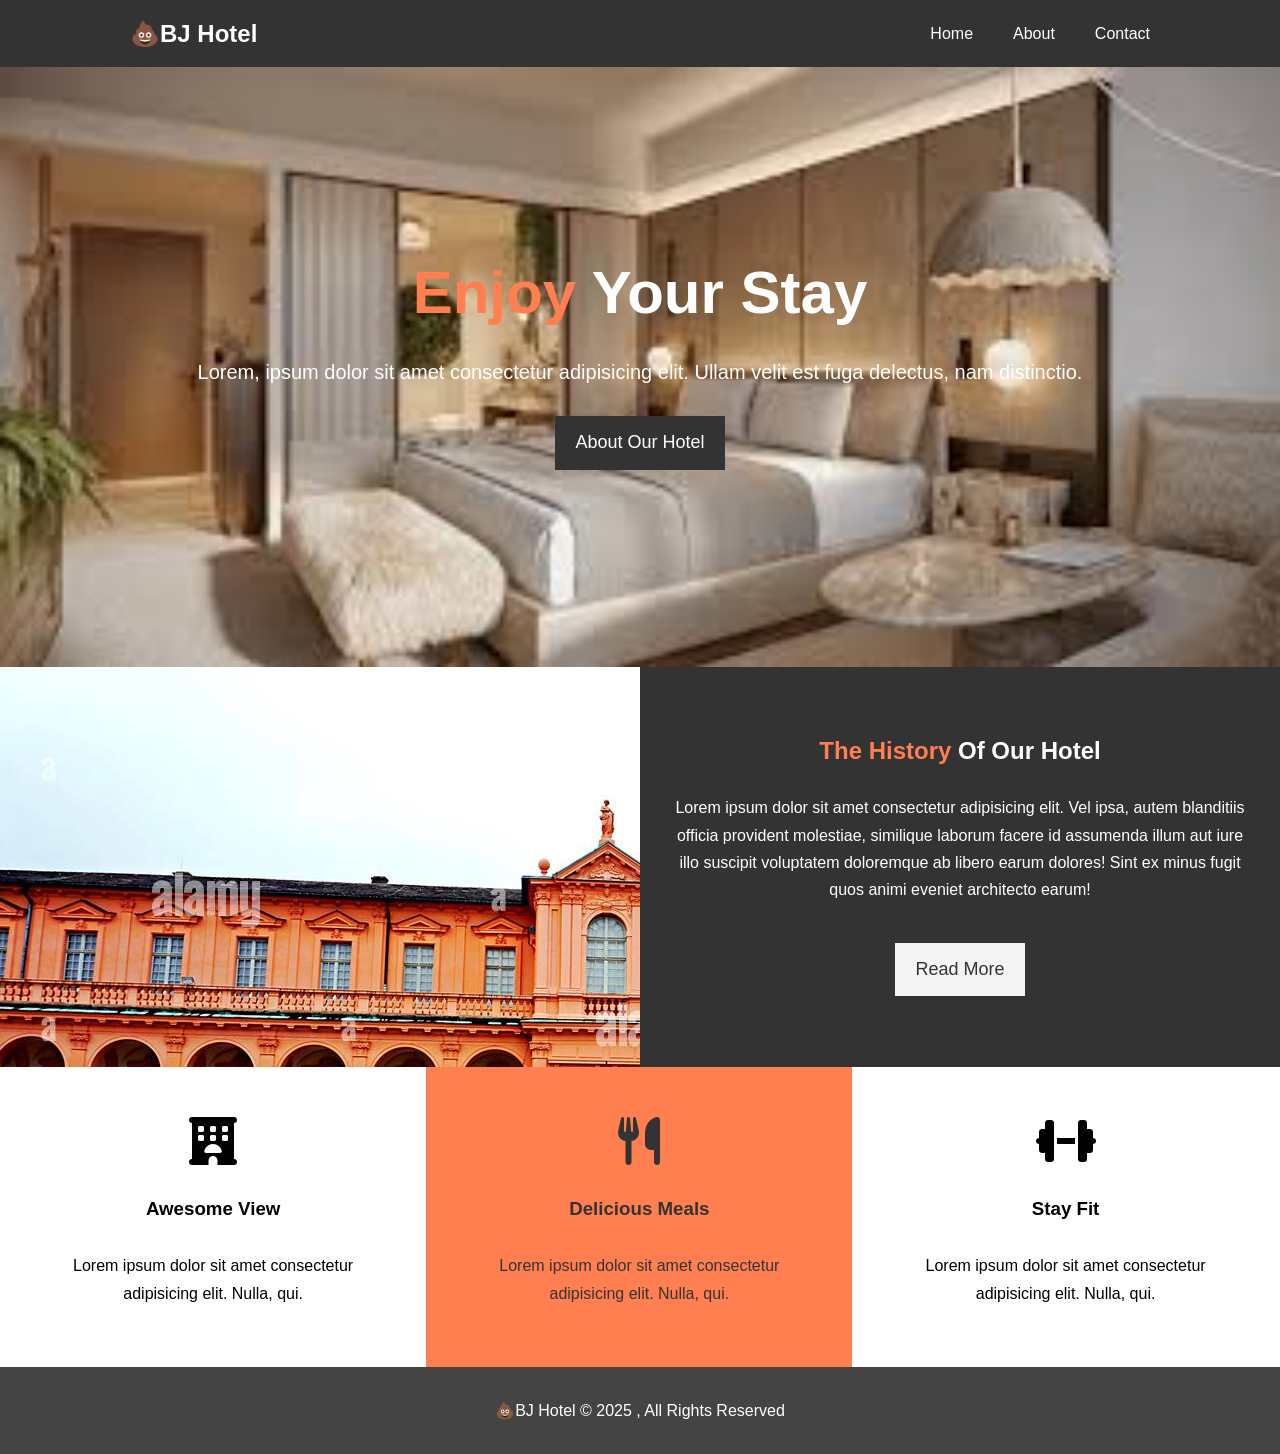
<file: index.html>
<!DOCTYPE html>
<html lang="en">
<head>
    <meta charset="UTF-8">
    <meta name="viewport" content="width=device-width, initial-scale=1.0">
    <meta name="description" content="WElcome to the Most Extraordinary hotel in Accra">

    <meta name="keywords" content="hotel,Accra Best Hotel , Best 5 Star Hotel">
    <!-- <link rel="stylesheet" href="https://use.fontawesome.com/releases/v5.6.1/css/all.css"intergrity="sha384-gfdkjb5BdAXd+lj+gudLWI+BXq4IuLW5IT+breZEZsLFm++aCMlF1V92rMkPaX4PP" crossorigin="anonymous"> -->
    <link rel="stylesheet" href="https://cdnjs.cloudflare.com/ajax/libs/font-awesome/6.4.0/css/all.min.css">


    <link rel="stylesheet" href="./css/style.css">

    <title> BlaqDev Hotel</title>
</head>
<body>
    <header>
        <nav id="navbar">
            <div class="container">
              <h1 class="logo"><a href="index.html">💩BJ Hotel</a></h1>

            <ul>
            <li><a class="current" href="index.html">Home</a></li>
            <li><a href="about.html">About</a></li>
            <li><a href="contact.html">Contact</a></li>
             </ul>
            </div>
        </nav>


        <div id="showcase">
         <div class="container">
            <div class="showcase-content">
                <h1> <span class="text-primary">Enjoy</span> Your Stay</h1>
                   <p class="lead">Lorem, ipsum dolor sit amet consectetur adipisicing elit. Ullam velit est fuga delectus, nam distinctio.</p>

                   <a class="btn" href="about.html">About Our Hotel</a>


            </div>


         </div>

        </div>
    </header>

    <section id="home-info" class="bg-dark"> 
     <div class="info-img"></div>    
     <div class="info-content">

        <h2><span class="text-primary">The History </span>Of Our Hotel</h2>
        
        <p>Lorem ipsum dolor sit amet consectetur adipisicing elit. Vel ipsa, autem blanditiis officia provident molestiae, similique laborum facere id assumenda illum aut iure illo suscipit voluptatem doloremque ab libero earum dolores! Sint ex minus fugit quos animi eveniet architecto earum!</p>

        <a href="about.html" class="btn btn-light">Read More</a>
     </div>
    </section>

    <section id="features">
   <div class="box bg-light">
    <i class="fa-solid fa-hotel fa-3x" ></i>
    <h3>Awesome View</h3>
    <p>Lorem ipsum dolor sit amet consectetur adipisicing elit. Nulla, qui.</p>
   </div>
   <div class="box bg-primary">
    <i class="fa-solid fa-utensils fa-3x" ></i><h3>Delicious Meals</h3>
    <p>Lorem ipsum dolor sit amet consectetur adipisicing elit. Nulla, qui.</p></div>
   <div class="box bg-light"><i class="fa-solid fa-dumbbell fa-3x" > 
   </i><h3> Stay Fit</h3>
    <p>Lorem ipsum dolor sit amet consectetur adipisicing elit. Nulla, qui.</p></div>


    </section>

    <div class="clr"></div>

    <footer id="main-footer">
     <p>💩BJ Hotel &copy; 2025 , All Rights Reserved</p>


    </footer>
     
</body>
</html>
</file>
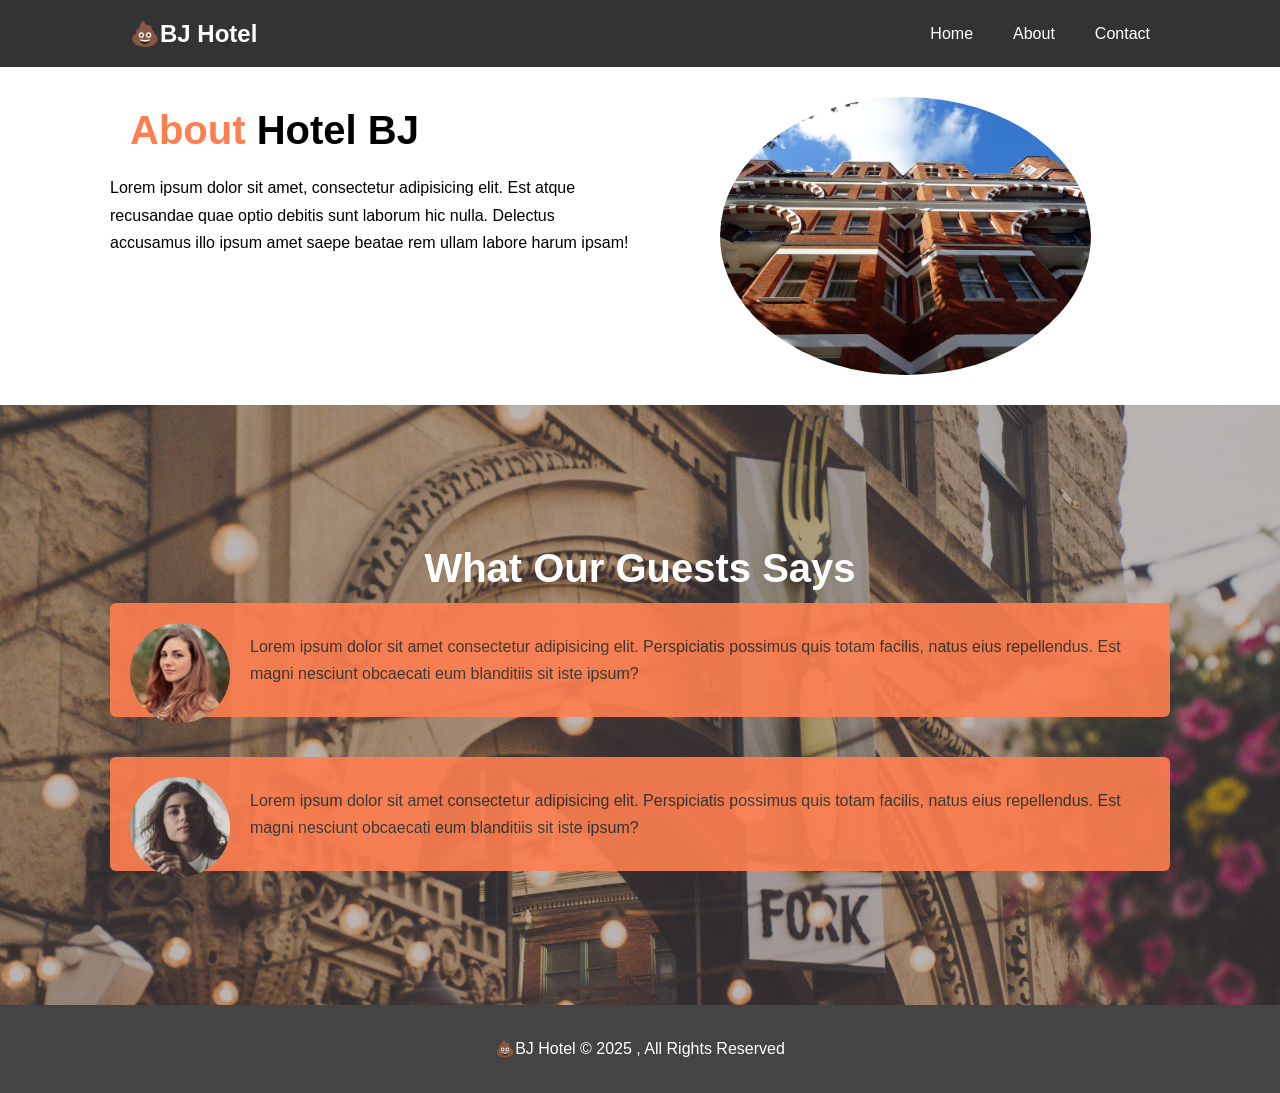
<file: about.html>
<!DOCTYPE html>
<html lang="en">
<head>
    <meta charset="UTF-8">
    <meta name="viewport" content="width=device-width, initial-scale=1.0">
    <meta name="description" content="WElcome to the Most Extraordinary hotel in Accra">

    <meta name="keywords" content="hotel,Accra Best Hotel , Best 5 Star Hotel">
    <!-- <link rel="stylesheet" href="https://use.fontawesome.com/releases/v5.6.1/css/all.css"intergrity="sha384-gfdkjb5BdAXd+lj+gudLWI+BXq4IuLW5IT+breZEZsLFm++aCMlF1V92rMkPaX4PP" crossorigin="anonymous"> -->
    <!-- <link rel="stylesheet" href="https://cdnjs.cloudflare.com/ajax/libs/font-awesome/6.4.0/css/all.min.css"> -->


    <link rel="stylesheet" href="./css/style.css">

    <title>About BlaqDev </title>
</head>
<body>
    <header>
        <nav id="navbar">
            <div class="container">
              <h1 class="logo"><a href="index.html">💩BJ Hotel</a></h1>

            <ul>
            <li><a href="index.html">Home</a></li>
            <li><a class="current"href="about.html">About</a></li>
            <li><a href="contact.html">Contact</a></li>
             </ul>
            </div>
        </nav>

    <div class="clr"></div>


    <section id="about-info" class="bg-light py-3">
    <div class="container">
      <div class="info-left">
    <h3 class="l-heading"><span class="text-primary">About </span>Hotel BJ</h3>
    <p>
        Lorem ipsum dolor sit amet, consectetur adipisicing elit. Est atque recusandae quae optio debitis sunt laborum hic nulla. Delectus accusamus illo ipsum amet saepe beatae rem ullam labore harum ipsam!
    </p>

      </div>

      <div class="info-right">

        <img src="./images/photo-2.jpg" alt="">

      </div>
    </div>
    </section>

    <div class="clr"></div>


  <section id="testimonials" class="py-3">
    <div class="container">
      <h2 class="l-heading">What Our Guests Says</h2>
      <div class="testimonial bg-primary">
        <img src="./images/person-1.jpg" alt="Giannissa">
        <p>Lorem ipsum dolor sit amet consectetur adipisicing elit. Perspiciatis possimus quis totam facilis, natus eius repellendus. Est magni nesciunt obcaecati eum blanditiis sit iste ipsum?</p>
      </div>
      <div class="testimonial bg-primary">
        <img src="./images/person-2.jpg" alt="Nerissa">
        <p>Lorem ipsum dolor sit amet consectetur adipisicing elit. Perspiciatis possimus quis totam facilis, natus eius repellendus. Est magni nesciunt obcaecati eum blanditiis sit iste ipsum?</p>
      </div>
    </div>
  </section>



    <footer id="main-footer">
     <p>💩BJ Hotel &copy; 2025 , All Rights Reserved</p>


    </footer>
     
</body>
</html>
</file>
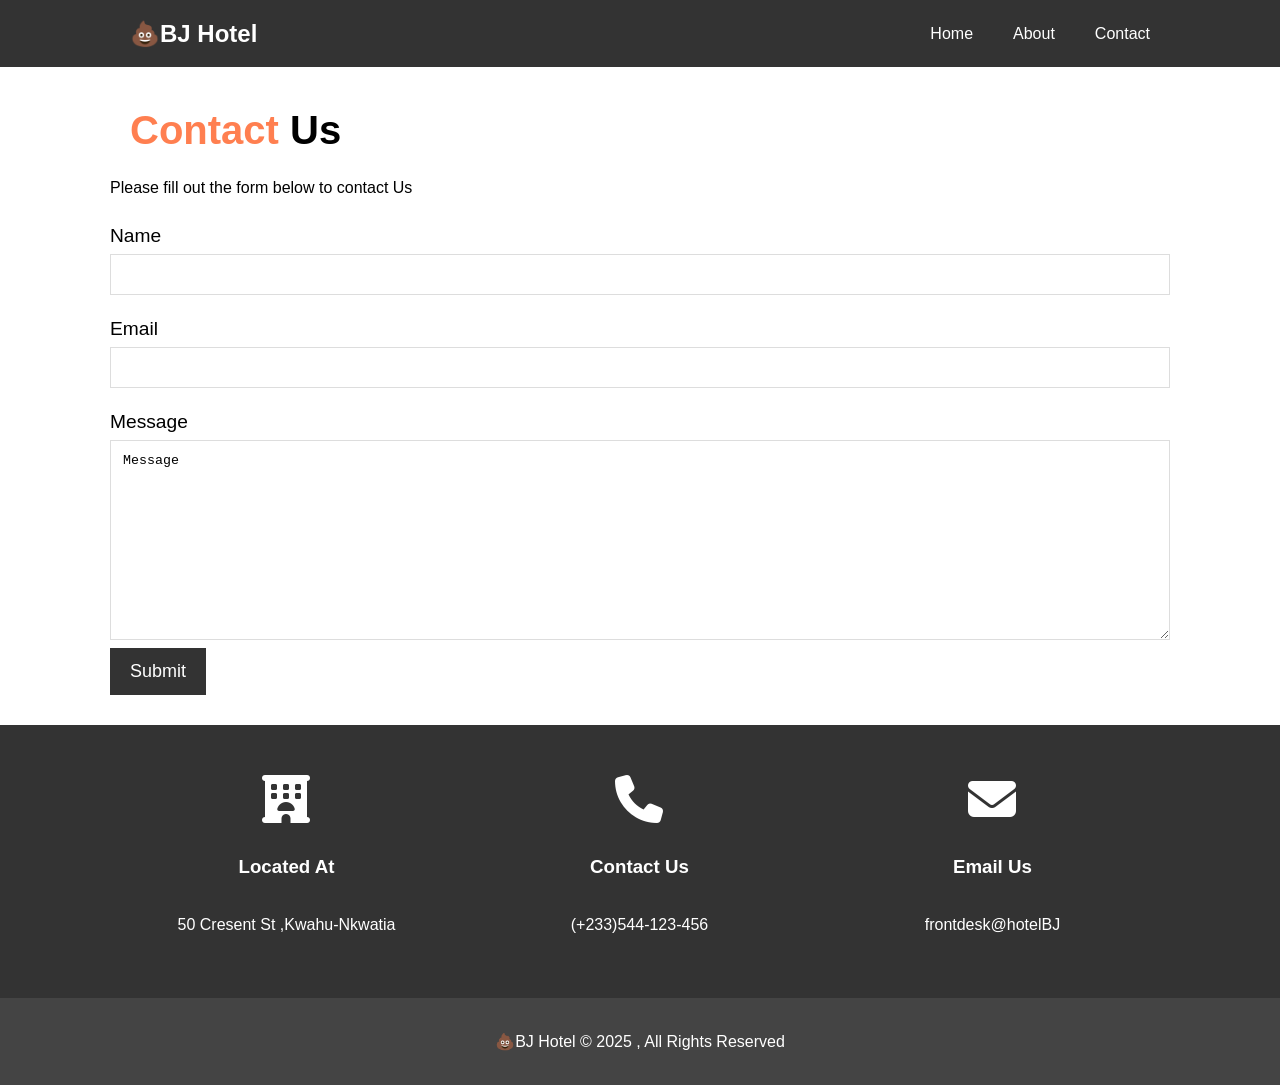
<file: contact.html>
<!DOCTYPE html>
<html lang="en">
<head>
    <meta charset="UTF-8">
    <meta name="viewport" content="width=device-width, initial-scale=1.0">
    <meta name="description" content="WElcome to the Most Extraordinary hotel in Accra">

    <meta name="keywords" content="hotel,Accra Best Hotel , Best 5 Star Hotel">
    <!-- <link rel="stylesheet" href="https://use.fontawesome.com/releases/v5.6.1/css/all.css"intergrity="sha384-gfdkjb5BdAXd+lj+gudLWI+BXq4IuLW5IT+breZEZsLFm++aCMlF1V92rMkPaX4PP" crossorigin="anonymous"> -->
    <link rel="stylesheet" href="https://cdnjs.cloudflare.com/ajax/libs/font-awesome/6.4.0/css/all.min.css">
    <link rel="stylesheet" href="./css/style.css">

    <title>Contact Us</title>
</head>
<body>
    <header>
        <nav id="navbar">
            <div class="container">
              <h1 class="logo"><a href="index.html">💩BJ Hotel</a></h1>

            <ul>
            <li><a href="index.html">Home</a></li>
            <li><a href="about.html">About</a></li>
            <li><a class="current" href="contact.html">Contact</a></li>
             </ul>
            </div>
        </nav>

    <div class="clr"></div>
    </header>

    <section id="contact-form" class="py-3">
        <div class="container">
            <h1 class="l-heading"> <span class="text-primary">Contact</span> Us
            </h1>
            <p>
                Please fill out the form below to contact Us
            </p>

            <form action="process.php">
                <div class="form-group">
                    <label for="name" >Name </label>
                    <input type="text" name="name" id="name">
                </div>
                <div class="form-group">
                    <label for="email">Email </label>
                    <input type="email" name="email" id="email">
                </div>
                <div class="form-group">
                <label for="message">Message </label>
                <textarea name="message" id="message">Message</textarea>
                </div>
                <button type="submit" class="btn">Submit</button>
            </form>
        </div>
    </section>

    <section id="contact-info" class="bg-dark">
        <div class="container">

            <div class="box ">
                <i class="fa-solid fa-hotel fa-3x" ></i>
                <h3>Located At</h3>
                <p>50 Cresent St ,Kwahu-Nkwatia </p>
               </div>
               <div class="box ">
                <i class="fa-solid fa-phone fa-3x" ></i><h3>Contact Us</h3>
                <p>(+233)544-123-456</p></div>
               <div class="box "><i class="fa-solid fa-envelope fa-3x" > 
               </i><h3> Email Us</h3>
                <p>frontdesk@hotelBJ</p></div>
            
        </div>
    </section>



    <footer id="main-footer">
     <p>💩BJ Hotel &copy; 2025 , All Rights Reserved</p>


    </footer>
     
</body>
</html>
</file>
<file: css/style.css>
/* Reset */

*{
    margin:0;
    padding: 0;
    box-sizing: border-box;
}


/* Main Styling */

html,body{
    font-family: 'Segoe UI', Tahoma, Geneva, Verdana, sans-serif;
    line-height: 1.7em;
}


a{
    color: #333;
    text-decoration:none;
}


h1,h2,h3{
    padding:20px;
}

p{
    margin: 10px 0;
}

.container{
    margin: auto;
    max-width: 1100px;
    overflow: auto;
    padding: 0 20px;
}


.text-primary{
    color: coral;
}


.lead{
    font-size: 20px;
}
/* Navbar */
#navbar{
    background: #333;
    color:#fff;
    overflow:auto;
}

#navbar a {
    color:#fff;
}

#navbar h1{
    float:left;
    padding-top: 20px;
}

#navbar ul{
    list-style:none;
    float:right;
}

#navbar ul li {
    float:left;

}

#navbar ul li a{
    display: block;
    padding: 20px;
    text-align: center;
}

#navbar ul li a:hover
 {
    background: #444;
    color: coral;
}

.btn{
    display: inline-block;
    font-size: 18px;
    color:white;
     background: #333;
    padding:13px 20px;
    border:none;
    cursor:pointer}

.btn:hover{
    background: coral;
    color:#333
}

.btn-light{
    background: #f4f4f4;
    color:#333
}

.bg-dark{
    background: #333;
    color: #fff;
}

.bg-primary{
    background: coral;
    color:#333 ;
}

.clr{
    clear: both;
}


.py-1{padding: 10px 0;}
.py-2{padding: 20px 0;}
.py-3{padding: 30px 0;}
 
.l-heading{
    font-size: 40px;
}


/* Showcase */

#showcase{
    background: url('../images/hote.jpg')
    no-repeat center  center/cover;
    height: 600px;
}

#showcase .showcase-content{
    color:#fff;
    text-align: center;
    padding-top:170px;
    }


#showcase .showcase-content h1{
    font-size: 60px;
    line-height: 1.2em;
}



#showcase .showcase-content p{
    padding-bottom: 20px; 
}

/* Home Info */

#home-info{
    height: 400px;
}

#home-info .info-img{
    float:left;
    width:50%;
    background:url('../images/orange\ 2.jpg') no-repeat;
    min-height:100%;
}

#home-info .info-content {
    float:right;
    width: 50%;
    height:100%;
    text-align: center;
    padding: 50px 30px;
    overflow: hidden;
}


#home-info .info-content p{
    padding-bottom: 30px;
}

/* Features */
.box{
    float: left;
    width: 33.3%;
    padding: 50px;
    text-align: center;
}

.box i{margin-bottom: 10px;}

/* About Info */
#about-info .info-right{
    float:right;
    width: 50%;
    min-height: 100%;
}

#about-info .info-right img{
    display:block;
    margin: auto;
    width:70%;
    border-radius: 50%;
}

#about-info .info-left{
    float:left;
    width: 50%;
    min-height: 100%;
}

/* Testimonials */
#testimonials{
    height: 600px;
    background: url('../images/test-bg.jpg') no-repeat
    center center/cover;
    padding-top: 100px;
    
    
}
#testimonials h2{
    text-align: center;
    color: #fff;
    padding-top: 50px;
}




#testimonials .testimonial{
    padding: 20px;
    margin-bottom: 40px;
    border-radius: 6px;
    opacity: 0.9;

}
#testimonials .testimonial img{
    width: 100px;
    margin-right: 20px;
    border-radius: 50%;
    float: left;

}

/* Contact Form */
#contact-form .form-group{
    margin-top: 20px;
}

#contact-form label {
    display:block;
    margin-bottom: 5px;
    font-size: larger;
    
}

#contact-form input, 
#contact-form textarea{
    width: 100%;
    padding: 12px;
    border: 1px #ddd solid;
}
 

#contact-form textarea{
    height: 200px;
}

#contact-form input:focus ,
#contact-form textarea:focus{
    outline: none;
    border-color:#f7c08a ;
}


/* footer */
#main-footer{
    text-align: center;
    background:#444;
    color: #fff;
    padding: 20px;
}
</file>
